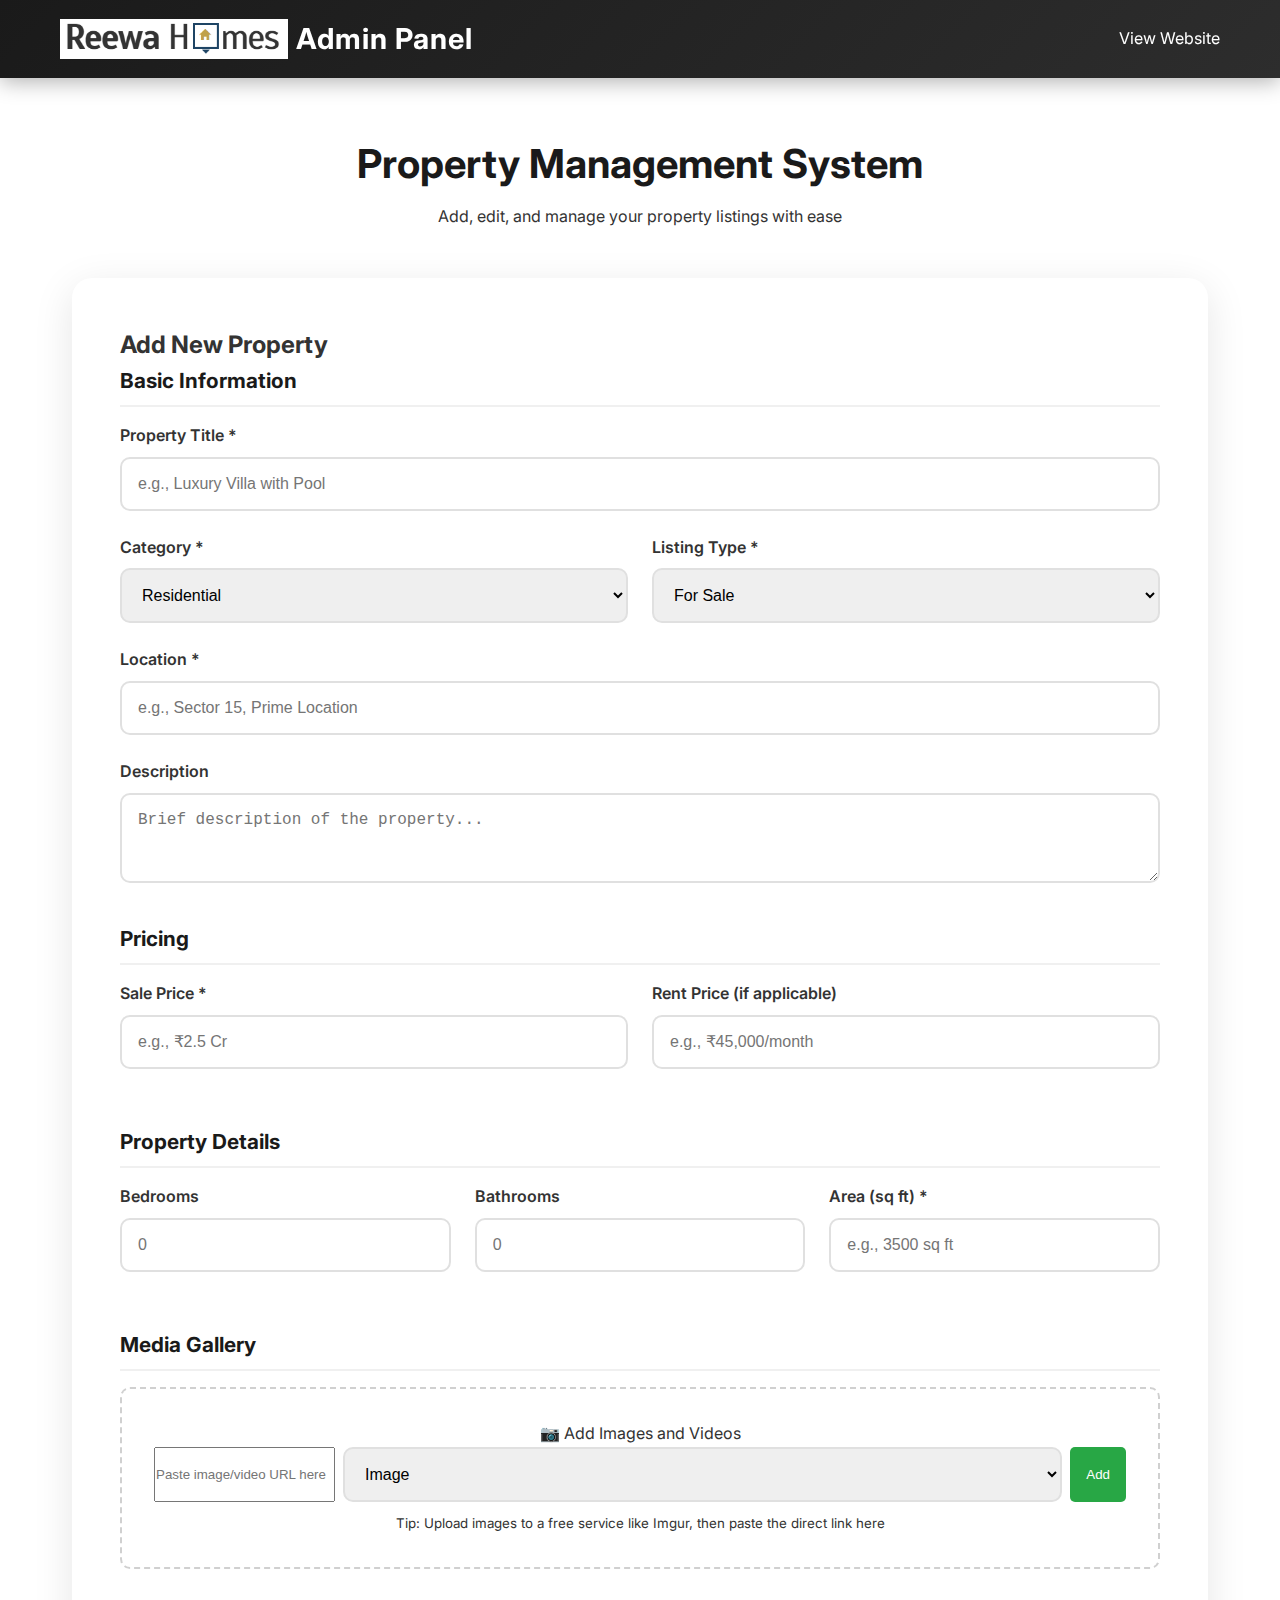
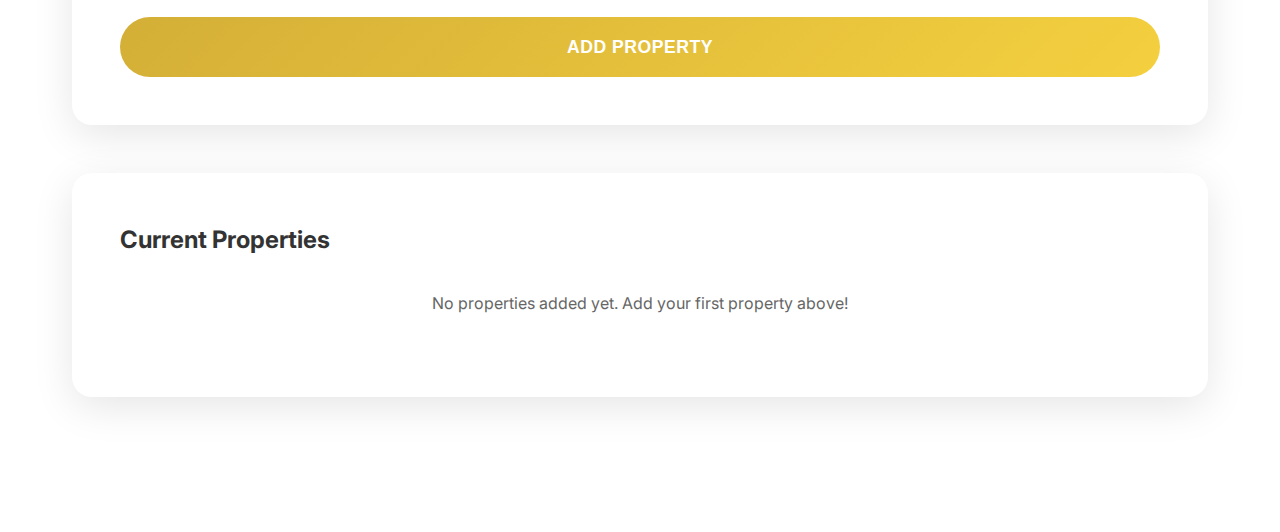
<file: admin.html>
<!DOCTYPE html>
<html lang="en">
<head>
    <meta charset="UTF-8">
    <meta name="viewport" content="width=device-width, initial-scale=1.0">
    <title>Admin Panel - Reewa Homes</title>
    <link rel="stylesheet" href="styles.css">
    <link rel="preconnect" href="https://fonts.googleapis.com">
    <link rel="preconnect" href="https://fonts.gstatic.com" crossorigin>
    <link href="https://fonts.googleapis.com/css2?family=Inter:wght@300;400;500;600;700&display=swap" rel="stylesheet">
    <style>
        .admin-container {
            max-width: 1200px;
            margin: 100px auto;
            padding: 2rem;
        }
        
        .admin-header {
            text-align: center;
            margin-bottom: 3rem;
        }
        
        .admin-header h1 {
            font-size: 2.5rem;
            color: #1a1a1a;
            margin-bottom: 0.5rem;
        }
        
        .add-property-form {
            background: #fff;
            padding: 3rem;
            border-radius: 20px;
            box-shadow: 0 10px 40px rgba(0,0,0,0.1);
            margin-bottom: 3rem;
        }
        
        .form-section {
            margin-bottom: 2rem;
        }
        
        .form-section h3 {
            color: #1a1a1a;
            margin-bottom: 1rem;
            font-size: 1.3rem;
            border-bottom: 2px solid #f0f0f0;
            padding-bottom: 0.5rem;
        }
        
        .form-row {
            display: grid;
            grid-template-columns: 1fr 1fr;
            gap: 1.5rem;
        }
        
        .form-row-3 {
            display: grid;
            grid-template-columns: 1fr 1fr 1fr;
            gap: 1.5rem;
        }
        
        .media-upload-area {
            border: 2px dashed #d0d0d0;
            border-radius: 10px;
            padding: 2rem;
            text-align: center;
            margin-bottom: 1rem;
            transition: border-color 0.3s;
        }
        
        .media-upload-area:hover {
            border-color: #d4af37;
        }
        
        .media-list {
            display: grid;
            grid-template-columns: repeat(auto-fill, minmax(150px, 1fr));
            gap: 1rem;
            margin-top: 1rem;
        }
        
        .media-item {
            position: relative;
            border-radius: 10px;
            overflow: hidden;
            background: #f8f9fa;
        }
        
        .media-item img,
        .media-item video {
            width: 100%;
            height: 100px;
            object-fit: cover;
        }
        
        .media-remove {
            position: absolute;
            top: 5px;
            right: 5px;
            background: rgba(220, 53, 69, 0.9);
            color: white;
            border: none;
            border-radius: 50%;
            width: 25px;
            height: 25px;
            cursor: pointer;
            font-size: 12px;
        }
        
        .property-list {
            background: #fff;
            padding: 3rem;
            border-radius: 20px;
            box-shadow: 0 10px 40px rgba(0,0,0,0.1);
        }
        
        .property-item {
            display: flex;
            justify-content: space-between;
            align-items: center;
            padding: 1.5rem;
            border-bottom: 1px solid #f0f0f0;
            border-radius: 10px;
            margin-bottom: 1rem;
            background: #f8f9fa;
        }
        
        .property-info h4 {
            margin: 0 0 0.5rem 0;
            color: #1a1a1a;
        }
        
        .property-meta {
            color: #666;
            font-size: 0.9rem;
        }
        
        .property-actions {
            display: flex;
            gap: 0.5rem;
        }
        
        .edit-btn {
            padding: 0.5rem 1rem;
            background: #d4af37;
            color: #fff;
            border: none;
            border-radius: 5px;
            cursor: pointer;
            font-size: 0.9rem;
        }
        
        .delete-btn {
            padding: 0.5rem 1rem;
            background: #dc3545;
            color: #fff;
            border: none;
            border-radius: 5px;
            cursor: pointer;
            font-size: 0.9rem;
        }
        
        .delete-btn:hover {
            background: #c82333;
        }
        
        .edit-btn:hover {
            background: #b8941f;
        }
        
        select {
            width: 100%;
            padding: 1rem;
            border: 2px solid #e0e0e0;
            border-radius: 10px;
            font-size: 1rem;
        }
        
        .url-input {
            display: flex;
            gap: 0.5rem;
            margin-bottom: 0.5rem;
        }
        
        .url-input input {
            flex: 1;
        }
        
        .add-url-btn {
            padding: 0.5rem 1rem;
            background: #28a745;
            color: white;
            border: none;
            border-radius: 5px;
            cursor: pointer;
        }
        
        @media (max-width: 768px) {
            .form-row,
            .form-row-3 {
                grid-template-columns: 1fr;
            }
        }
    </style>
</head>
<body>
    <nav class="navbar">
        <div class="container">
            <div class="logo">
                <img src="logo.png" alt="Reewa Homes" id="admin-logo-img" style="display: none;">
                <div class="logo-text">Reewa Homes - Admin</div>
            </div>
            <ul class="nav-links">
                <li><a href="index.html">View Website</a></li>
            </ul>
        </div>
    </nav>

    <div class="admin-container">
        <div class="admin-header">
            <h1>Property Management System</h1>
            <p>Add, edit, and manage your property listings with ease</p>
        </div>

        <div class="add-property-form">
            <h2>Add New Property</h2>
            <form id="add-property-form">
                <input type="hidden" name="editId" id="edit-id">
                
                <div class="form-section">
                    <h3>Basic Information</h3>
                    <div class="form-group">
                        <label>Property Title *</label>
                        <input type="text" name="title" required placeholder="e.g., Luxury Villa with Pool">
                    </div>
                    
                    <div class="form-row">
                        <div class="form-group">
                            <label>Category *</label>
                            <select name="category" required>
                                <option value="residential">Residential</option>
                                <option value="commercial">Commercial</option>
                                <option value="plots">Plots</option>
                            </select>
                        </div>
                        
                        <div class="form-group">
                            <label>Listing Type *</label>
                            <select name="type" required>
                                <option value="sale">For Sale</option>
                                <option value="rent">For Rent</option>
                            </select>
                        </div>
                    </div>
                    
                    <div class="form-group">
                        <label>Location *</label>
                        <input type="text" name="location" required placeholder="e.g., Sector 15, Prime Location">
                    </div>
                    
                    <div class="form-group">
                        <label>Description</label>
                        <textarea name="description" rows="3" placeholder="Brief description of the property..."></textarea>
                    </div>
                </div>

                <div class="form-section">
                    <h3>Pricing</h3>
                    <div class="form-row">
                        <div class="form-group">
                            <label>Sale Price *</label>
                            <input type="text" name="price" placeholder="e.g., ₹2.5 Cr" required>
                        </div>
                        
                        <div class="form-group">
                            <label>Rent Price (if applicable)</label>
                            <input type="text" name="rentPrice" placeholder="e.g., ₹45,000/month">
                        </div>
                    </div>
                </div>

                <div class="form-section">
                    <h3>Property Details</h3>
                    <div class="form-row-3">
                        <div class="form-group">
                            <label>Bedrooms</label>
                            <input type="number" name="bedrooms" min="0" placeholder="0">
                        </div>
                        
                        <div class="form-group">
                            <label>Bathrooms</label>
                            <input type="number" name="bathrooms" min="0" placeholder="0">
                        </div>
                        
                        <div class="form-group">
                            <label>Area (sq ft) *</label>
                            <input type="text" name="area" required placeholder="e.g., 3500 sq ft">
                        </div>
                    </div>
                </div>

                <div class="form-section">
                    <h3>Media Gallery</h3>
                    <div class="media-upload-area">
                        <p>📷 Add Images and Videos</p>
                        <div class="url-input">
                            <input type="url" id="media-url" placeholder="Paste image/video URL here">
                            <select id="media-type">
                                <option value="image">Image</option>
                                <option value="video">Video</option>
                            </select>
                            <button type="button" class="add-url-btn" onclick="addMediaUrl()">Add</button>
                        </div>
                        <small>Tip: Upload images to a free service like Imgur, then paste the direct link here</small>
                    </div>
                    <div id="media-list" class="media-list"></div>
                </div>
                
                <button type="submit" class="submit-btn" id="submit-btn">Add Property</button>
            </form>
        </div>

        <div class="property-list">
            <h2>Current Properties</h2>
            <div id="property-list"></div>
        </div>
    </div>

    <script src="admin.js"></script>
</body>
</html>
</file>
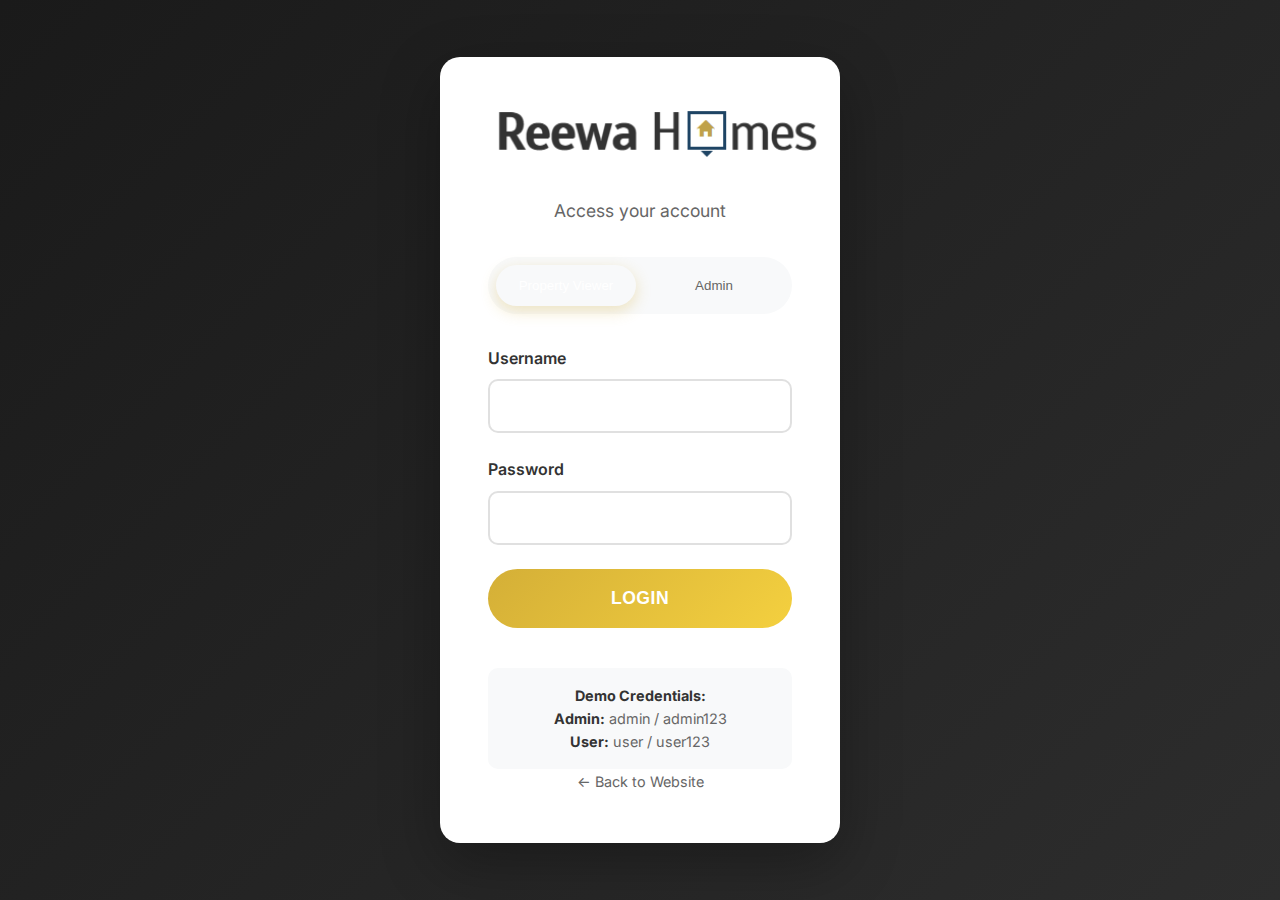
<file: login.html>
<!DOCTYPE html>
<html lang="en">
<head>
    <meta charset="UTF-8">
    <meta name="viewport" content="width=device-width, initial-scale=1.0">
    <title>Login - Reewa Homes</title>
    <link rel="stylesheet" href="styles.css">
    <link rel="preconnect" href="https://fonts.googleapis.com">
    <link rel="preconnect" href="https://fonts.gstatic.com" crossorigin>
    <link href="https://fonts.googleapis.com/css2?family=Inter:wght@300;400;500;600;700&display=swap" rel="stylesheet">
    <style>
        .login-container {
            min-height: 100vh;
            display: flex;
            align-items: center;
            justify-content: center;
            background: linear-gradient(135deg, #1a1a1a 0%, #2d2d2d 100%);
            padding: 2rem;
        }
        
        .login-card {
            background: #fff;
            padding: 3rem;
            border-radius: 20px;
            box-shadow: 0 20px 60px rgba(0,0,0,0.3);
            max-width: 400px;
            width: 100%;
            text-align: center;
        }
        
        .login-logo {
            margin-bottom: 2rem;
        }
        
        .login-logo img {
            height: 60px;
            width: auto;
        }
        
        .login-logo h1 {
            font-size: 2rem;
            color: #1a1a1a;
            margin: 0;
            font-weight: 300;
        }
        
        .login-subtitle {
            color: #666;
            margin-bottom: 2rem;
            font-size: 1.1rem;
        }
        
        .login-form {
            text-align: left;
        }
        
        .form-group {
            margin-bottom: 1.5rem;
        }
        
        .form-group label {
            display: block;
            margin-bottom: 0.5rem;
            font-weight: 600;
            color: #333;
        }
        
        .form-group input {
            width: 100%;
            padding: 1rem;
            border: 2px solid #e0e0e0;
            border-radius: 10px;
            font-size: 1rem;
            transition: border-color 0.3s;
        }
        
        .form-group input:focus {
            outline: none;
            border-color: #d4af37;
        }
        
        .login-btn {
            width: 100%;
            padding: 1.2rem;
            background: linear-gradient(135deg, #d4af37 0%, #f4d03f 100%);
            color: #fff;
            border: none;
            border-radius: 50px;
            cursor: pointer;
            font-size: 1.1rem;
            font-weight: 600;
            transition: all 0.3s;
            text-transform: uppercase;
            letter-spacing: 0.5px;
            margin-bottom: 1.5rem;
        }
        
        .login-btn:hover {
            background: linear-gradient(135deg, #b8941f 0%, #d4af37 100%);
            transform: translateY(-2px);
            box-shadow: 0 10px 25px rgba(212,175,55,0.3);
        }
        
        .login-btn:disabled {
            opacity: 0.6;
            cursor: not-allowed;
            transform: none;
        }
        
        .user-type-selector {
            display: flex;
            gap: 0.5rem;
            margin-bottom: 2rem;
            background: #f8f9fa;
            border-radius: 50px;
            padding: 0.5rem;
        }
        
        .user-type-btn {
            flex: 1;
            padding: 0.8rem;
            border: none;
            background: transparent;
            cursor: pointer;
            border-radius: 50px;
            transition: all 0.3s;
            font-weight: 500;
            color: #666;
        }
        
        .user-type-btn.active {
            background: linear-gradient(135d, #d4af37 0%, #f4d03f 100%);
            color: #fff;
            box-shadow: 0 5px 15px rgba(212,175,55,0.3);
        }
        
        .back-to-site {
            color: #666;
            text-decoration: none;
            font-size: 0.9rem;
            transition: color 0.3s;
        }
        
        .back-to-site:hover {
            color: #d4af37;
        }
        
        .error-message {
            background: #ffe6e6;
            color: #d63384;
            padding: 1rem;
            border-radius: 10px;
            margin-bottom: 1rem;
            border: 1px solid #f5c6cb;
            display: none;
        }
        
        .success-message {
            background: #d1edff;
            color: #0c63e4;
            padding: 1rem;
            border-radius: 10px;
            margin-bottom: 1rem;
            border: 1px solid #b8daff;
            display: none;
        }
        
        .demo-credentials {
            background: #f8f9fa;
            padding: 1rem;
            border-radius: 10px;
            margin-top: 1rem;
            font-size: 0.9rem;
            color: #666;
        }
        
        .demo-credentials strong {
            color: #333;
        }
    </style>
</head>
<body>
    <div class="login-container">
        <div class="login-card">
            <div class="login-logo">
                <img src="logo.png" alt="Reewa Homes" id="login-logo-img" style="display: none;">
                <h1 id="login-logo-text">Reewa Homes</h1>
            </div>
            
            <p class="login-subtitle">Access your account</p>
            
            <div class="error-message" id="error-message"></div>
            <div class="success-message" id="success-message"></div>
            
            <form class="login-form" id="login-form">
                <div class="user-type-selector">
                    <button type="button" class="user-type-btn active" data-type="user">Property Viewer</button>
                    <button type="button" class="user-type-btn" data-type="admin">Admin</button>
                </div>
                
                <div class="form-group">
                    <label for="username">Username</label>
                    <input type="text" id="username" name="username" required>
                </div>
                
                <div class="form-group">
                    <label for="password">Password</label>
                    <input type="password" id="password" name="password" required>
                </div>
                
                <button type="submit" class="login-btn" id="login-btn">Login</button>
            </form>
            
            <div class="demo-credentials">
                <strong>Demo Credentials:</strong><br>
                <strong>Admin:</strong> admin / admin123<br>
                <strong>User:</strong> user / user123
            </div>
            
            <a href="index.html" class="back-to-site">← Back to Website</a>
        </div>
    </div>

    <script src="auth.js"></script>
</body>
</html>
</file>
<file: styles.css>
* {
    margin: 0;
    padding: 0;
    box-sizing: border-box;
}

body {
    font-family: 'Segoe UI', Tahoma, Geneva, Verdana, sans-serif;
    line-height: 1.6;
    color: #333;
}

.container {
    max-width: 1200px;
    margin: 0 auto;
    padding: 0 20px;
}

/* Navbar */
.navbar {
    background: linear-gradient(135deg, #1a1a1a 0%, #2d2d2d 100%);
    padding: 1rem 0;
    position: fixed;
    width: 100%;
    top: 0;
    z-index: 1000;
    box-shadow: 0 4px 20px rgba(0,0,0,0.3);
    backdrop-filter: blur(10px);
}

.navbar .container {
    display: flex;
    justify-content: space-between;
    align-items: center;
}

.logo {
    display: flex;
    align-items: center;
    gap: 0.5rem;
}

.logo img {
    height: 40px;
    width: auto;
}

.logo-text {
    font-size: 1.8rem;
    font-weight: bold;
    color: #fff;
    letter-spacing: 1px;
}

.nav-links {
    display: flex;
    list-style: none;
    gap: 2rem;
}

.nav-links a {
    color: #fff;
    text-decoration: none;
    transition: color 0.3s;
}

.nav-links a:hover {
    color: #d4af37;
}

/* Hero Section */
.hero {
    background: linear-gradient(135deg, rgba(26,26,26,0.8) 0%, rgba(212,175,55,0.3) 100%), 
                linear-gradient(rgba(0,0,0,0.4), rgba(0,0,0,0.6)), 
                url('data:image/svg+xml,<svg xmlns="http://www.w3.org/2000/svg" viewBox="0 0 1200 600"><defs><pattern id="grid" width="40" height="40" patternUnits="userSpaceOnUse"><path d="M 40 0 L 0 0 0 40" fill="none" stroke="%23333" stroke-width="1"/></pattern></defs><rect fill="%23222" width="1200" height="600"/><rect fill="url(%23grid)" width="1200" height="600"/></svg>');
    background-size: cover;
    background-position: center;
    height: 100vh;
    display: flex;
    align-items: center;
    justify-content: center;
    text-align: center;
    color: #fff;
    margin-top: 60px;
    position: relative;
}

.hero::before {
    content: '';
    position: absolute;
    top: 0;
    left: 0;
    right: 0;
    bottom: 0;
    background: radial-gradient(circle at center, transparent 0%, rgba(0,0,0,0.3) 100%);
}

.hero-content {
    position: relative;
    z-index: 1;
}

.hero-content h1 {
    font-size: 3.5rem;
    margin-bottom: 1rem;
}

.hero-content p {
    font-size: 1.3rem;
    margin-bottom: 2rem;
}

.cta-button {
    display: inline-block;
    padding: 1rem 2.5rem;
    background: #d4af37;
    color: #fff;
    text-decoration: none;
    border-radius: 5px;
    font-size: 1.1rem;
    transition: background 0.3s;
}

.cta-button:hover {
    background: #b8941f;
}

/* Properties Section */
.properties-section {
    padding: 6rem 0;
    background: linear-gradient(135deg, #f8f9fa 0%, #e9ecef 100%);
}

.section-header {
    text-align: center;
    margin-bottom: 4rem;
}

.section-header h2 {
    font-size: 3rem;
    margin-bottom: 1rem;
    color: #1a1a1a;
    font-weight: 300;
}

.section-header p {
    font-size: 1.2rem;
    color: #666;
    max-width: 600px;
    margin: 0 auto;
}

.property-type-tabs {
    display: flex;
    justify-content: center;
    gap: 0;
    margin-bottom: 2rem;
    background: #fff;
    border-radius: 50px;
    padding: 0.5rem;
    box-shadow: 0 10px 30px rgba(0,0,0,0.1);
    max-width: 400px;
    margin-left: auto;
    margin-right: auto;
}

.type-tab {
    flex: 1;
    padding: 1rem 2rem;
    border: none;
    background: transparent;
    cursor: pointer;
    border-radius: 50px;
    transition: all 0.3s ease;
    font-size: 1rem;
    font-weight: 500;
    color: #666;
}

.type-tab.active {
    background: linear-gradient(135deg, #d4af37 0%, #f4d03f 100%);
    color: #fff;
    box-shadow: 0 5px 15px rgba(212,175,55,0.3);
}

.filter-tabs {
    display: flex;
    justify-content: center;
    gap: 1rem;
    margin-bottom: 3rem;
    flex-wrap: wrap;
}

.filter-btn {
    padding: 0.8rem 2rem;
    border: 2px solid #e0e0e0;
    background: #fff;
    cursor: pointer;
    border-radius: 50px;
    transition: all 0.3s ease;
    font-size: 1rem;
    font-weight: 500;
    color: #666;
    box-shadow: 0 5px 15px rgba(0,0,0,0.05);
}

.filter-btn.active,
.filter-btn:hover {
    background: linear-gradient(135deg, #1a1a1a 0%, #333 100%);
    color: #fff;
    border-color: #1a1a1a;
    transform: translateY(-2px);
    box-shadow: 0 10px 25px rgba(0,0,0,0.15);
}

.properties-grid {
    display: grid;
    grid-template-columns: repeat(auto-fill, minmax(320px, 1fr));
    gap: 2rem;
}

.property-card {
    background: #fff;
    border-radius: 20px;
    overflow: hidden;
    box-shadow: 0 10px 40px rgba(0,0,0,0.1);
    transition: all 0.4s ease;
    position: relative;
}

.property-card:hover {
    transform: translateY(-10px);
    box-shadow: 0 20px 60px rgba(0,0,0,0.15);
}

.property-media {
    position: relative;
    height: 280px;
    overflow: hidden;
}

.property-image-slider {
    position: relative;
    width: 100%;
    height: 100%;
}

.property-image {
    width: 100%;
    height: 100%;
    object-fit: cover;
    transition: transform 0.3s ease;
}

.property-card:hover .property-image {
    transform: scale(1.05);
}

.media-controls {
    position: absolute;
    bottom: 1rem;
    right: 1rem;
    display: flex;
    gap: 0.5rem;
}

.media-btn {
    padding: 0.5rem;
    background: rgba(0,0,0,0.7);
    color: #fff;
    border: none;
    border-radius: 50%;
    cursor: pointer;
    transition: all 0.3s;
    width: 40px;
    height: 40px;
    display: flex;
    align-items: center;
    justify-content: center;
}

.media-btn:hover {
    background: rgba(212,175,55,0.9);
}

.property-type-badge {
    position: absolute;
    top: 1rem;
    left: 1rem;
    padding: 0.5rem 1rem;
    background: linear-gradient(135deg, #d4af37 0%, #f4d03f 100%);
    color: #fff;
    border-radius: 20px;
    font-size: 0.85rem;
    font-weight: 600;
    text-transform: uppercase;
    letter-spacing: 0.5px;
}

.property-details {
    padding: 2rem;
}

.property-category {
    display: inline-block;
    padding: 0.4rem 1rem;
    background: linear-gradient(135deg, #e9ecef 0%, #f8f9fa 100%);
    color: #666;
    border-radius: 20px;
    font-size: 0.85rem;
    margin-bottom: 1rem;
    font-weight: 500;
    text-transform: capitalize;
}

.property-details h3 {
    font-size: 1.5rem;
    margin-bottom: 0.5rem;
    color: #1a1a1a;
    font-weight: 600;
}

.property-location {
    color: #666;
    margin-bottom: 1.5rem;
    font-size: 1rem;
    display: flex;
    align-items: center;
    gap: 0.5rem;
}

.property-price {
    font-size: 1.8rem;
    color: #d4af37;
    font-weight: 700;
    margin-bottom: 1.5rem;
}

.property-features {
    display: flex;
    gap: 1.5rem;
    margin-bottom: 2rem;
    color: #666;
    font-size: 0.95rem;
    flex-wrap: wrap;
}

.feature-item {
    display: flex;
    align-items: center;
    gap: 0.3rem;
}

.inquire-btn {
    width: 100%;
    padding: 1rem;
    background: linear-gradient(135deg, #1a1a1a 0%, #333 100%);
    color: #fff;
    border: none;
    border-radius: 50px;
    cursor: pointer;
    font-size: 1rem;
    font-weight: 600;
    transition: all 0.3s ease;
    text-transform: uppercase;
    letter-spacing: 0.5px;
}

.inquire-btn:hover {
    background: linear-gradient(135deg, #d4af37 0%, #f4d03f 100%);
    transform: translateY(-2px);
    box-shadow: 0 10px 25px rgba(212,175,55,0.3);
}

/* About Section */
.about-section {
    padding: 5rem 0;
    text-align: center;
}

.about-section h2 {
    font-size: 2.5rem;
    margin-bottom: 1.5rem;
}

.about-section p {
    font-size: 1.1rem;
    max-width: 800px;
    margin: 0 auto;
    color: #666;
}

/* Contact Section */
.contact-section {
    padding: 5rem 0;
    background: #f8f9fa;
    text-align: center;
}

.contact-section h2 {
    font-size: 2.5rem;
    margin-bottom: 1rem;
}

.contact-section > .container > p {
    margin-bottom: 3rem;
    color: #666;
}

.contact-info {
    display: flex;
    justify-content: center;
    gap: 4rem;
    flex-wrap: wrap;
}

.contact-item h3 {
    font-size: 1.3rem;
    margin-bottom: 0.5rem;
}

.contact-item p {
    color: #666;
    font-size: 1.1rem;
}

/* Modal */
.modal {
    display: none;
    position: fixed;
    z-index: 2000;
    left: 0;
    top: 0;
    width: 100%;
    height: 100%;
    background: rgba(0,0,0,0.8);
    backdrop-filter: blur(5px);
}

.modal-content {
    background: #fff;
    margin: 3% auto;
    padding: 0;
    border-radius: 20px;
    max-width: 900px;
    position: relative;
    box-shadow: 0 20px 60px rgba(0,0,0,0.3);
    overflow: hidden;
}

.modal-header {
    background: linear-gradient(135deg, #1a1a1a 0%, #333 100%);
    color: #fff;
    padding: 2rem;
    text-align: center;
}

.modal-body {
    padding: 2rem;
}

.close {
    position: absolute;
    right: 1.5rem;
    top: 1.5rem;
    font-size: 2rem;
    cursor: pointer;
    color: #fff;
    z-index: 1;
    transition: color 0.3s;
}

.close:hover {
    color: #d4af37;
}

.modal-content h2 {
    margin: 0;
    font-size: 1.8rem;
    font-weight: 300;
}

.form-group {
    margin-bottom: 1.5rem;
}

.form-group label {
    display: block;
    margin-bottom: 0.5rem;
    font-weight: 600;
    color: #333;
}

.form-group input,
.form-group textarea,
.form-group select {
    width: 100%;
    padding: 1rem;
    border: 2px solid #e0e0e0;
    border-radius: 10px;
    font-size: 1rem;
    transition: border-color 0.3s;
}

.form-group input:focus,
.form-group textarea:focus,
.form-group select:focus {
    outline: none;
    border-color: #d4af37;
}

.submit-btn {
    width: 100%;
    padding: 1.2rem;
    background: linear-gradient(135deg, #d4af37 0%, #f4d03f 100%);
    color: #fff;
    border: none;
    border-radius: 50px;
    cursor: pointer;
    font-size: 1.1rem;
    font-weight: 600;
    transition: all 0.3s;
    text-transform: uppercase;
    letter-spacing: 0.5px;
}

.submit-btn:hover {
    background: linear-gradient(135deg, #b8941f 0%, #d4af37 100%);
    transform: translateY(-2px);
    box-shadow: 0 10px 25px rgba(212,175,55,0.3);
}

/* Media Gallery Modal */
.media-modal {
    display: none;
    position: fixed;
    z-index: 3000;
    left: 0;
    top: 0;
    width: 100%;
    height: 100%;
    background: rgba(0,0,0,0.95);
}

.media-modal-content {
    position: relative;
    width: 90%;
    height: 90%;
    margin: 5% auto;
    display: flex;
    align-items: center;
    justify-content: center;
}

.media-modal img,
.media-modal video {
    max-width: 100%;
    max-height: 100%;
    object-fit: contain;
}

.media-nav {
    position: absolute;
    top: 50%;
    transform: translateY(-50%);
    background: rgba(255,255,255,0.2);
    color: #fff;
    border: none;
    padding: 1rem;
    cursor: pointer;
    font-size: 1.5rem;
    border-radius: 50%;
    transition: background 0.3s;
}

.media-nav:hover {
    background: rgba(212,175,55,0.8);
}

.media-nav.prev {
    left: 2rem;
}

.media-nav.next {
    right: 2rem;
}

.media-counter {
    position: absolute;
    bottom: 2rem;
    left: 50%;
    transform: translateX(-50%);
    background: rgba(0,0,0,0.7);
    color: #fff;
    padding: 0.5rem 1rem;
    border-radius: 20px;
}

/* Footer */
footer {
    background: #1a1a1a;
    color: #fff;
    text-align: center;
    padding: 2rem 0;
}

/* Responsive */
@media (max-width: 768px) {
    .nav-links {
        gap: 1rem;
    }
    
    .hero-content h1 {
        font-size: 2rem;
    }
    
    .properties-grid {
        grid-template-columns: 1fr;
    }
    
    .contact-info {
        flex-direction: column;
        gap: 2rem;
    }
}

/* Enhanced Typography */
body {
    font-family: 'Inter', -apple-system, BlinkMacSystemFont, 'Segoe UI', Roboto, sans-serif;
}

/* Professional Enhancements */
.hero-content h1 {
    font-weight: 300;
    letter-spacing: -1px;
}

.hero-content p {
    font-weight: 400;
    opacity: 0.9;
}

/* Enhanced About Section */
.about-section {
    padding: 6rem 0;
    background: linear-gradient(135deg, #fff 0%, #f8f9fa 100%);
}

.about-section h2 {
    font-size: 2.8rem;
    margin-bottom: 2rem;
    font-weight: 300;
    color: #1a1a1a;
}

.about-section p {
    font-size: 1.2rem;
    max-width: 900px;
    margin: 0 auto;
    color: #555;
    line-height: 1.8;
}

/* Enhanced Contact Section */
.contact-section {
    padding: 6rem 0;
    background: linear-gradient(135deg, #1a1a1a 0%, #2d2d2d 100%);
    color: #fff;
}

.contact-section h2 {
    font-size: 2.8rem;
    margin-bottom: 1rem;
    font-weight: 300;
    color: #fff;
}

.contact-section > .container > p {
    margin-bottom: 4rem;
    color: #ccc;
    font-size: 1.2rem;
}

.contact-info {
    display: grid;
    grid-template-columns: repeat(auto-fit, minmax(250px, 1fr));
    gap: 3rem;
    max-width: 800px;
    margin: 0 auto;
}

.contact-item {
    text-align: center;
    padding: 2rem;
    background: rgba(255,255,255,0.05);
    border-radius: 15px;
    backdrop-filter: blur(10px);
    border: 1px solid rgba(255,255,255,0.1);
}

.contact-item h3 {
    font-size: 1.4rem;
    margin-bottom: 1rem;
    color: #d4af37;
}

.contact-item p {
    color: #fff;
    font-size: 1.1rem;
    font-weight: 500;
}

/* Enhanced Footer */
footer {
    background: linear-gradient(135deg, #0a0a0a 0%, #1a1a1a 100%);
    color: #ccc;
    text-align: center;
    padding: 3rem 0;
    border-top: 1px solid #333;
}

/* Loading Animation */
.loading {
    display: inline-block;
    width: 20px;
    height: 20px;
    border: 3px solid rgba(255,255,255,.3);
    border-radius: 50%;
    border-top-color: #fff;
    animation: spin 1s ease-in-out infinite;
}

@keyframes spin {
    to { transform: rotate(360deg); }
}

/* Scroll Animations */
@keyframes fadeInUp {
    from {
        opacity: 0;
        transform: translateY(30px);
    }
    to {
        opacity: 1;
        transform: translateY(0);
    }
}

.property-card {
    animation: fadeInUp 0.6s ease-out;
}

/* Enhanced Mobile Responsiveness */
@media (max-width: 768px) {
    .hero-content h1 {
        font-size: 2.5rem;
    }
    
    .section-header h2 {
        font-size: 2rem;
    }
    
    .property-type-tabs {
        max-width: 100%;
        margin-bottom: 1.5rem;
    }
    
    .type-tab {
        padding: 0.8rem 1.5rem;
        font-size: 0.9rem;
    }
    
    .contact-info {
        grid-template-columns: 1fr;
        gap: 2rem;
    }
    
    .media-modal-content {
        width: 95%;
        height: 80%;
    }
    
    .media-nav {
        display: none;
    }
}

/* Print Styles */
@media print {
    .navbar,
    .hero,
    .inquire-btn,
    .media-controls {
        display: none;
    }
    
    .property-card {
        break-inside: avoid;
        margin-bottom: 2rem;
    }
}
</file>
